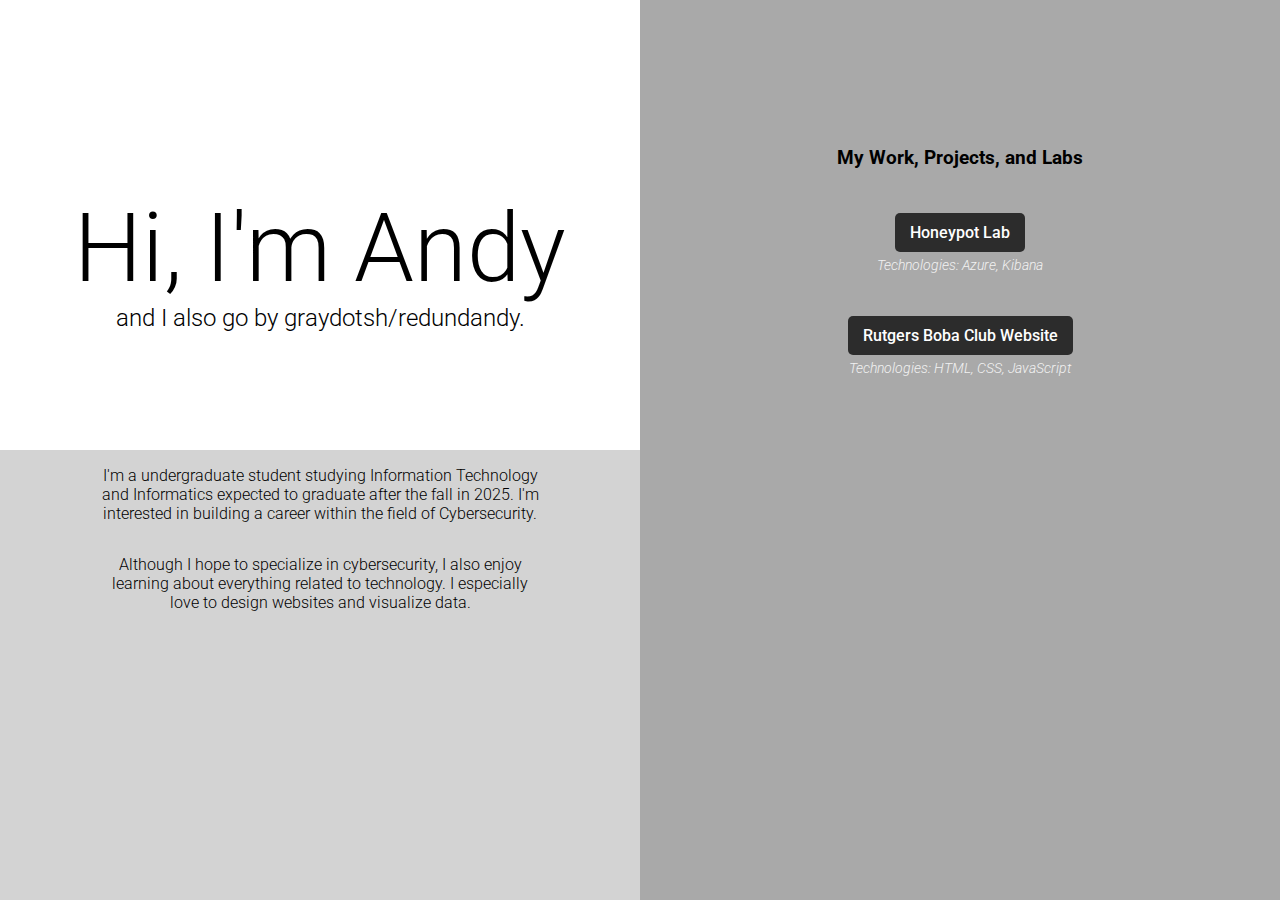
<file: index.html>
<!DOCTYPE html>
<html>
    <head>
        <link rel="stylesheet" href="styles.css">
        <link rel="preconnect" href="https://fonts.googleapis.com">
        <link rel="preconnect" href="https://fonts.gstatic.com" crossorigin>
        <link href="https://fonts.googleapis.com/css2?family=Roboto:ital,wght@0,100;0,300;0,400;0,500;0,700;0,900;1,100;1,300;1,400;1,500;1,700;1,900&display=swap" rel="stylesheet">
    </head>
    <body>
        <div class="grid-container">
            <div class="grid-item one">
                <h1>Hi, I'm Andy</h1>
                <h2>and I also go by graydotsh/redundandy.</h2>
            </div>
            <div class="grid-item two">
                <p>
                I'm a undergraduate student studying 
                Information Technology and Informatics
                expected to graduate after the fall in 2025.
                I'm interested in building a career within the
                field of Cybersecurity.
                </p>
                <p>
                Although I hope to specialize in cybersecurity, I also enjoy
                learning about everything related to technology. I especially love to design
                websites and visualize data.
                </p>
            </div>
            <div class="grid-item three">
                <h3>My Work, Projects, and Labs</h3>
                <p>
                    <a href="https://redundandy.github.io/honeypotlab/" target="_blank">Honeypot Lab</a>
                    <br>
                    <span>Technologies: Azure, Kibana</span>
                </p>
                <p>
                    <a href="https://redundandy.github.io/rubobaclub/" target="_blank">Rutgers Boba Club Website</a>
                    <br>
                    <span>Technologies: HTML, CSS, JavaScript</span>
                </p>
            </div>
        </div>
    </body>
</html>
</file>
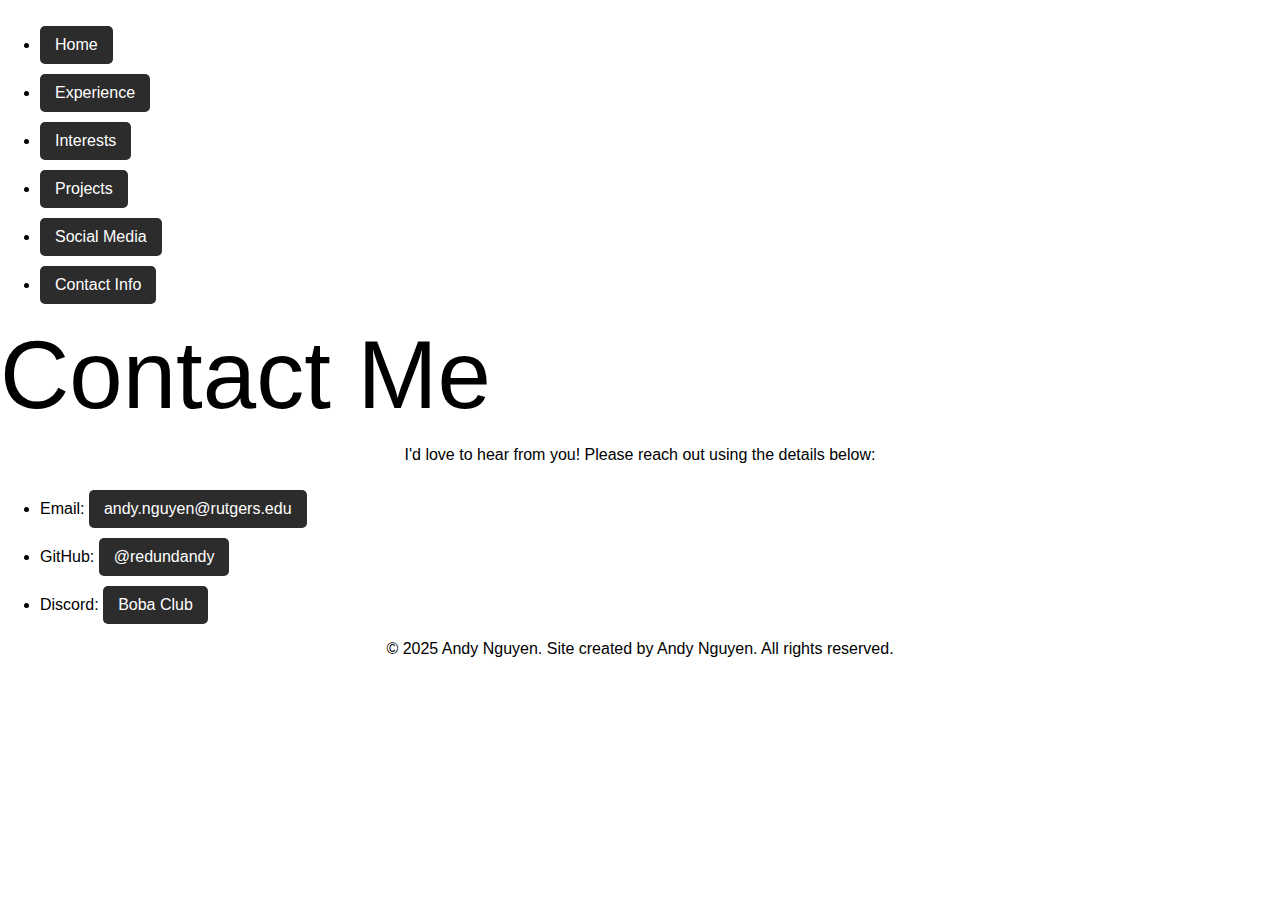
<file: contact.html>
<!DOCTYPE html>
<html lang="en">
<head>
  <meta charset="UTF-8">
  <meta name="viewport" content="width=device-width, initial-scale=1.0">
  <title>Contact | Andy Nguyen</title>
  <link rel="stylesheet" href="styles.css">
</head>
<body>
  <nav class="navbar">
    <ul>
      <li><a href="index.html">Home</a></li>
      <li><a href="experience.html">Experience</a></li>
      <li><a href="interests.html">Interests</a></li>
      <li><a href="projects.html">Projects</a></li>
      <li><a href="social.html">Social Media</a></li>
      <li><a href="contact.html" class="active">Contact Info</a></li>
    </ul>
  </nav>

  <main>
    <h1>Contact Me</h1>
    <p>I'd love to hear from you! Please reach out using the details below:</p>
    <ul>
      <li>Email: <a href="mailto:andy.nguyen@rutgers.edu">andy.nguyen@rutgers.edu</a></li>
      <li>GitHub: <a href="https://github.com/redundandy" target="_blank">@redundandy</a></li>
      <li>Discord: <a href="https://discord.gg/2brgfAUZHc" target="_blank">Boba Club</a></li>
    </ul>
  </main>

  <footer>
    <p>&copy; 2025 Andy Nguyen. Site created by Andy Nguyen. All rights reserved.</p>
  </footer>
</body>
</html>
</file>
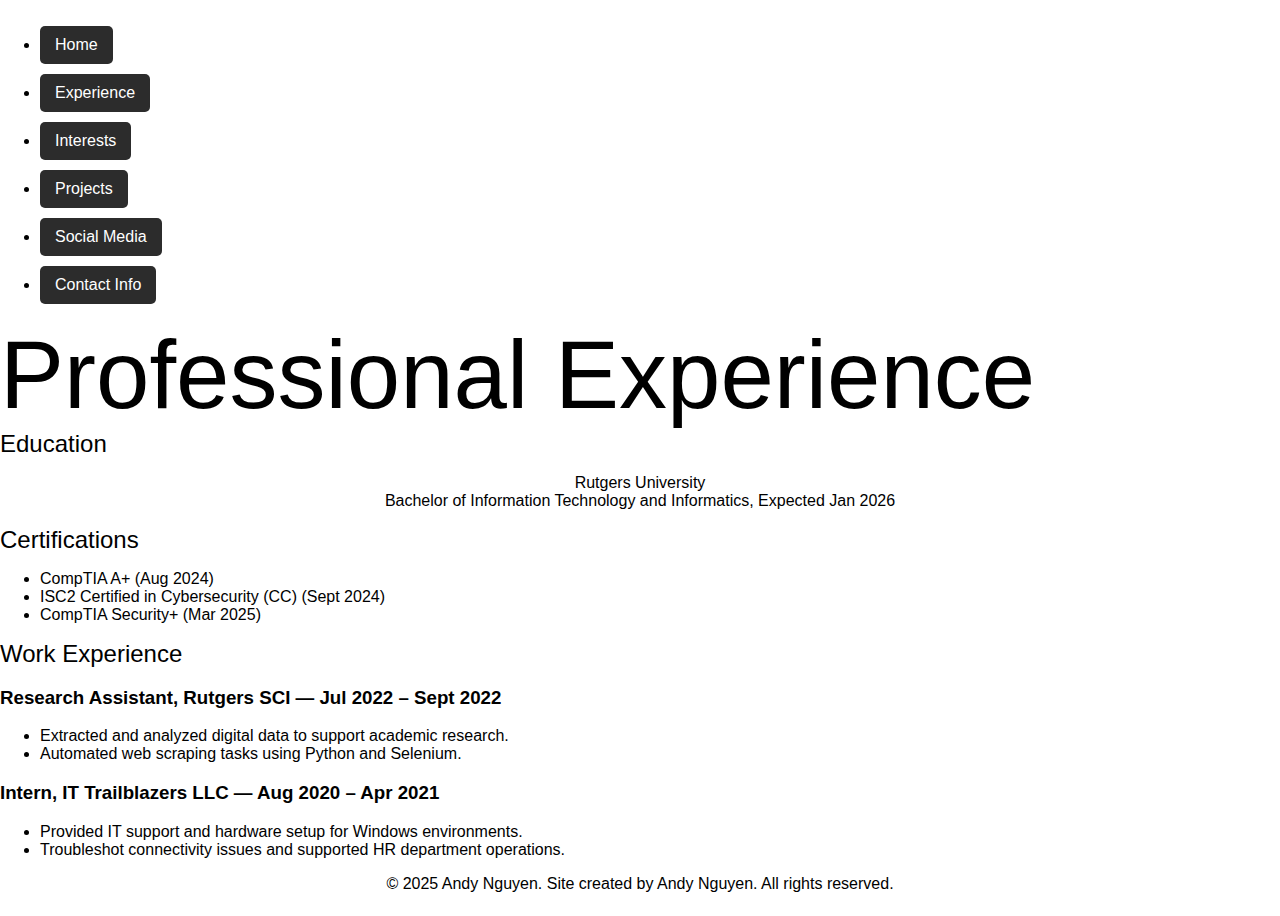
<file: experience.html>
<!DOCTYPE html>
<html lang="en">
<head>
  <meta charset="UTF-8">
  <meta name="viewport" content="width=device-width, initial-scale=1.0">
  <title>Experience | Andy Nguyen</title>
  <link rel="stylesheet" href="styles.css">
</head>
<body>
  <nav class="navbar">
    <ul>
      <li><a href="index.html">Home</a></li>
      <li><a href="experience.html" class="active">Experience</a></li>
      <li><a href="interests.html">Interests</a></li>
      <li><a href="projects.html">Projects</a></li>
      <li><a href="social.html">Social Media</a></li>
      <li><a href="contact.html">Contact Info</a></li>
    </ul>
  </nav>

  <main>
    <h1>Professional Experience</h1>
    <section>
      <h2>Education</h2>
      <p><strong>Rutgers University</strong><br>Bachelor of Information Technology and Informatics, Expected Jan 2026</p>
    </section>

    <section>
      <h2>Certifications</h2>
      <ul>
        <li>CompTIA A+ (Aug 2024)</li>
        <li>ISC2 Certified in Cybersecurity (CC) (Sept 2024)</li>
        <li>CompTIA Security+ (Mar 2025)</li>
      </ul>
    </section>

    <section>
      <h2>Work Experience</h2>
      <h3>Research Assistant, Rutgers SCI — Jul 2022 – Sept 2022</h3>
      <ul>
        <li>Extracted and analyzed digital data to support academic research.</li>
        <li>Automated web scraping tasks using Python and Selenium.</li>
      </ul>

      <h3>Intern, IT Trailblazers LLC — Aug 2020 – Apr 2021</h3>
      <ul>
        <li>Provided IT support and hardware setup for Windows environments.</li>
        <li>Troubleshot connectivity issues and supported HR department operations.</li>
      </ul>
    </section>
  </main>

  <footer>
    <p>&copy; 2025 Andy Nguyen. Site created by Andy Nguyen. All rights reserved.</p>
  </footer>
</body>
</html>
</file>
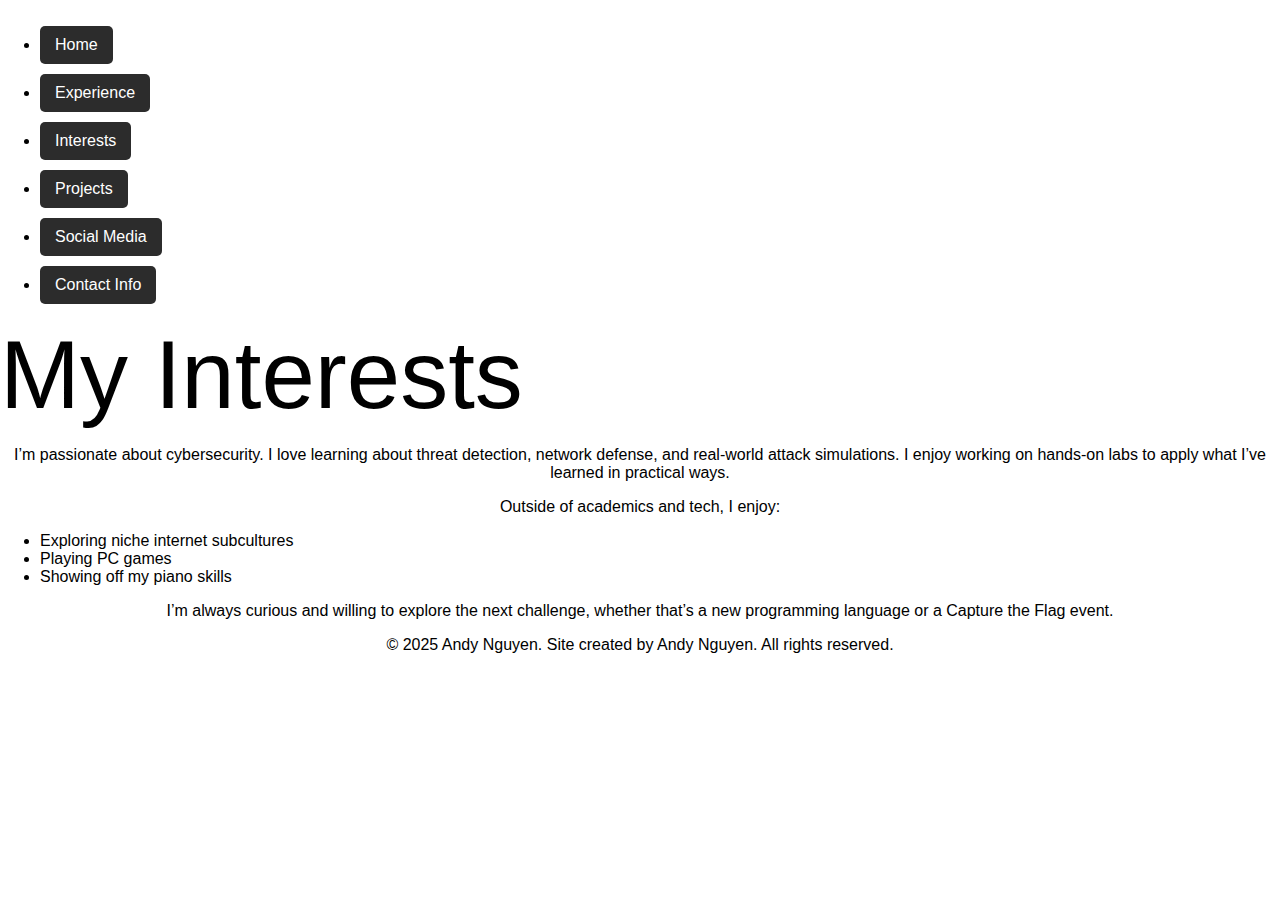
<file: interests.html>
<!DOCTYPE html>
<html lang="en">
<head>
  <meta charset="UTF-8">
  <meta name="viewport" content="width=device-width, initial-scale=1.0">
  <title>Interests | Andy Nguyen</title>
  <link rel="stylesheet" href="styles.css">
</head>
<body>
  <nav class="navbar">
    <ul>
      <li><a href="index.html">Home</a></li>
      <li><a href="experience.html">Experience</a></li>
      <li><a href="interests.html" class="active">Interests</a></li>
      <li><a href="projects.html">Projects</a></li>
      <li><a href="social.html">Social Media</a></li>
      <li><a href="contact.html">Contact Info</a></li>
    </ul>
  </nav>

  <main>
    <h1>My Interests</h1>
    <p>I’m passionate about cybersecurity. I love learning about threat detection, network defense, and real-world attack simulations. I enjoy working on hands-on labs to apply what I’ve learned in practical ways.</p>

    <p>Outside of academics and tech, I enjoy:</p>
    <ul>
      <li>Exploring niche internet subcultures</li>
      <li>Playing PC games</li>
      <li>Showing off my piano skills</li>
    </ul>

    <p>I’m always curious and willing to explore the next challenge, whether that’s a new programming language or a Capture the Flag event.</p>
  </main>

  <footer>
    <p>&copy; 2025 Andy Nguyen. Site created by Andy Nguyen. All rights reserved.</p>
  </footer>
</body>
</html>
</file>
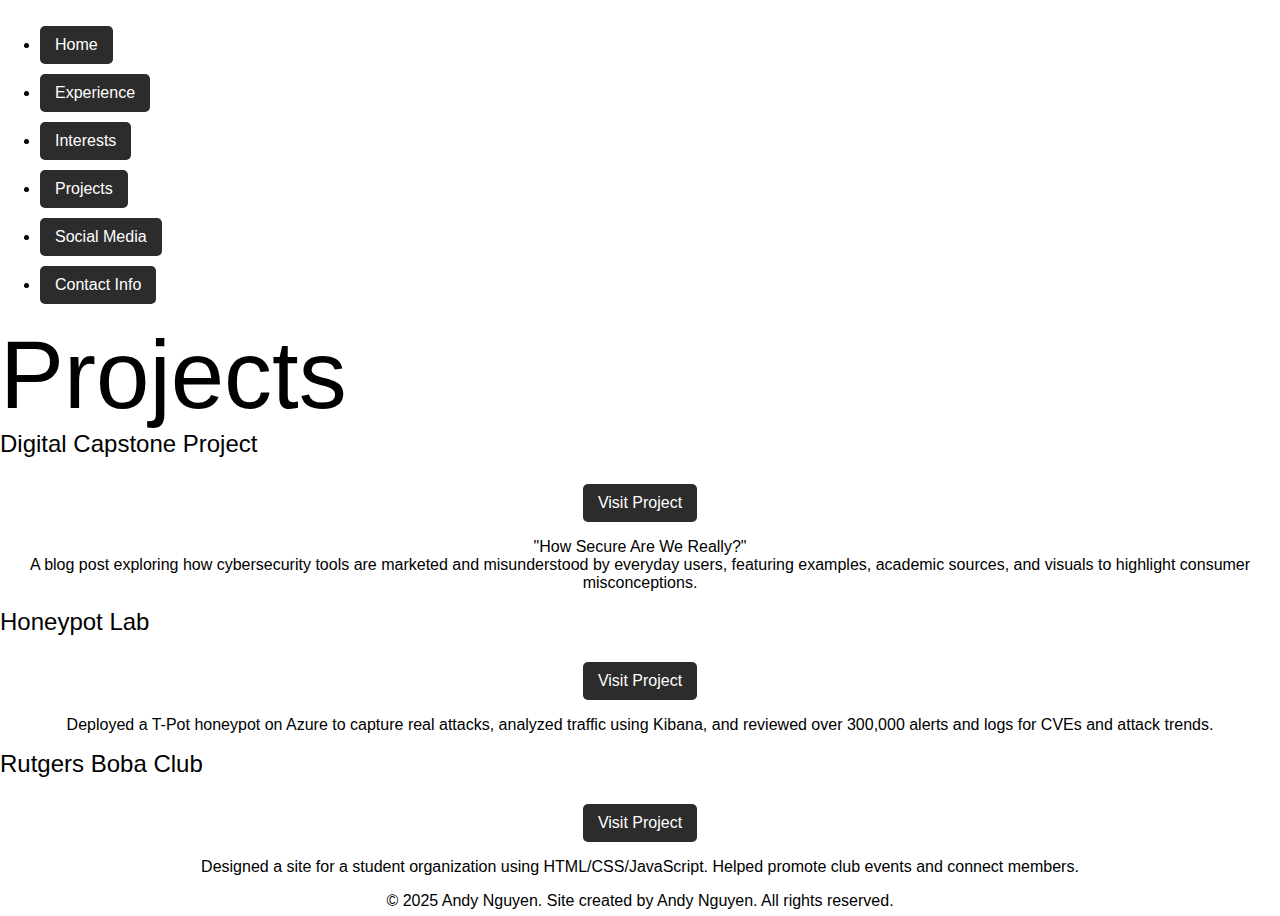
<file: projects.html>
<!DOCTYPE html>
<html lang="en">
<head>
  <meta charset="UTF-8">
  <meta name="viewport" content="width=device-width, initial-scale=1.0">
  <title>Projects | Andy Nguyen</title>
  <link rel="stylesheet" href="styles.css">
</head>
<body>
  <nav class="navbar">
    <ul>
      <li><a href="index.html">Home</a></li>
      <li><a href="experience.html">Experience</a></li>
      <li><a href="interests.html">Interests</a></li>
      <li><a href="projects.html" class="active">Projects</a></li>
      <li><a href="social.html">Social Media</a></li>
      <li><a href="contact.html">Contact Info</a></li>
    </ul>
  </nav>

  <main>
    <h1>Projects</h1>

    <section>
      <h2>Digital Capstone Project</h2>
      <p><a href="https://redundandy.github.io/dcimcapstone/" target="_blank">Visit Project</a></p>
      <p><strong>"How Secure Are We Really?"</strong><br>A blog post exploring how cybersecurity tools are marketed and misunderstood by everyday users, featuring examples, academic sources, and visuals to highlight consumer misconceptions.</p>
    </section>

    <section>
      <h2>Honeypot Lab</h2>
      <p><a href="https://redundandy.github.io/honeypotlab/" target="_blank">Visit Project</a></p>
      <p>Deployed a T-Pot honeypot on Azure to capture real attacks, analyzed traffic using Kibana, and reviewed over 300,000 alerts and logs for CVEs and attack trends.</p>
    </section>

    <section>
      <h2>Rutgers Boba Club</h2>
      <p><a href="https://redundandy.github.io/rubobaclub/" target="_blank">Visit Project</a></p>
      <p>Designed a site for a student organization using HTML/CSS/JavaScript. Helped promote club events and connect members.</p>
    </section>
  </main>

  <footer>
    <p>&copy; 2025 Andy Nguyen. Site created by Andy Nguyen. All rights reserved.</p>
  </footer>
</body>
</html>
</file>
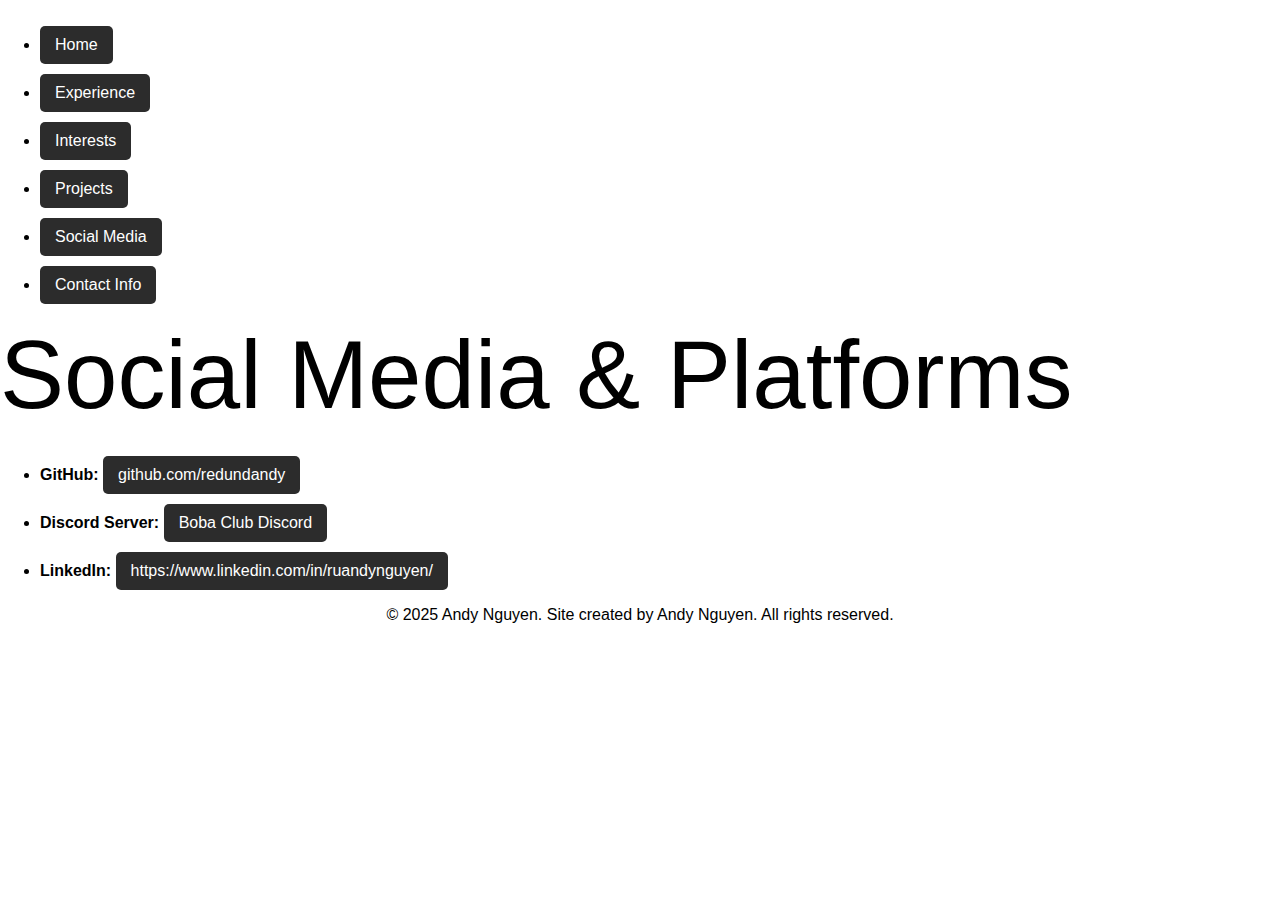
<file: social.html>
<!DOCTYPE html>
<html lang="en">
<head>
  <meta charset="UTF-8">
  <meta name="viewport" content="width=device-width, initial-scale=1.0">
  <title>Social Media | Andy Nguyen</title>
  <link rel="stylesheet" href="styles.css">
</head>
<body>
  <nav class="navbar">
    <ul>
      <li><a href="index.html">Home</a></li>
      <li><a href="experience.html">Experience</a></li>
      <li><a href="interests.html">Interests</a></li>
      <li><a href="projects.html">Projects</a></li>
      <li><a href="social.html" class="active">Social Media</a></li>
      <li><a href="contact.html">Contact Info</a></li>
    </ul>
  </nav>

  <main>
    <h1>Social Media & Platforms</h1>
    <ul>
      <li><strong>GitHub:</strong> <a href="https://github.com/redundandy" target="_blank">github.com/redundandy</a></li>
      <li><strong>Discord Server:</strong> <a href="https://discord.gg/2brgfAUZHc" target="_blank">Boba Club Discord</a></li>
      <li><strong>LinkedIn:</strong> <a href="https://www.linkedin.com/in/ruandynguyen/" target="_blank">https://www.linkedin.com/in/ruandynguyen/</a></li>
    </ul>
  </main>

  <footer>
    <p>&copy; 2025 Andy Nguyen. Site created by Andy Nguyen. All rights reserved.</p>
  </footer>
</body>
</html>
</file>
<file: styles.css>
html, body {
    margin: 0; 
    height: 100%; 
}

body {
    background-color: white;
    font-family: "Roboto", sans-serif;
}

.grid-container {
    display: grid;
    grid-template-columns: 1fr 1fr; 
    grid-template-rows: repeat(2, 1fr); 
    height: 100vh; 
}

.grid-item {
    display: flex; 
    flex-direction: column; 
    align-items: center;
    color: black; 
    box-sizing: border-box; 
}

.one {
    background-color: white;
    font-size: 20px;
    padding-top: 30%;
}

h1 {
    font-size: 6rem; 
    margin: 0; 
    font-weight: 300;
}

h2 {
    font-size: 1.5rem; 
    margin: 0; 
    font-weight: 300;
}

.two {
    background-color: lightgray;
    grid-row: 2; 
    padding: 100px;
    padding-top: 0%;
}

.three {
    background-color: darkgray;
    grid-column: 2; 
    grid-row: span 2; 
    padding-top: 20%;
}

p {
    font-weight: 300;
}

a {
    color: white;
    background-color: #2c2c2c;
    text-decoration: none;
    font-weight: 500;
    padding: 10px 15px;
    border-radius: 5px;
    transition: transform 0.3s ease, background-color 0.3s ease;
    display: inline-block;
    margin-top: 10px;
}

a:hover {
    transform: scale(1.1);
    background-color: #444444;
}

span {
    font-size: 0.9rem;
    font-style: italic;
    color: #f2f2f2;
    margin-top: 5px;
    display: block;
}

p {
    font-weight: 300;
    text-align: center;
}
</file>
